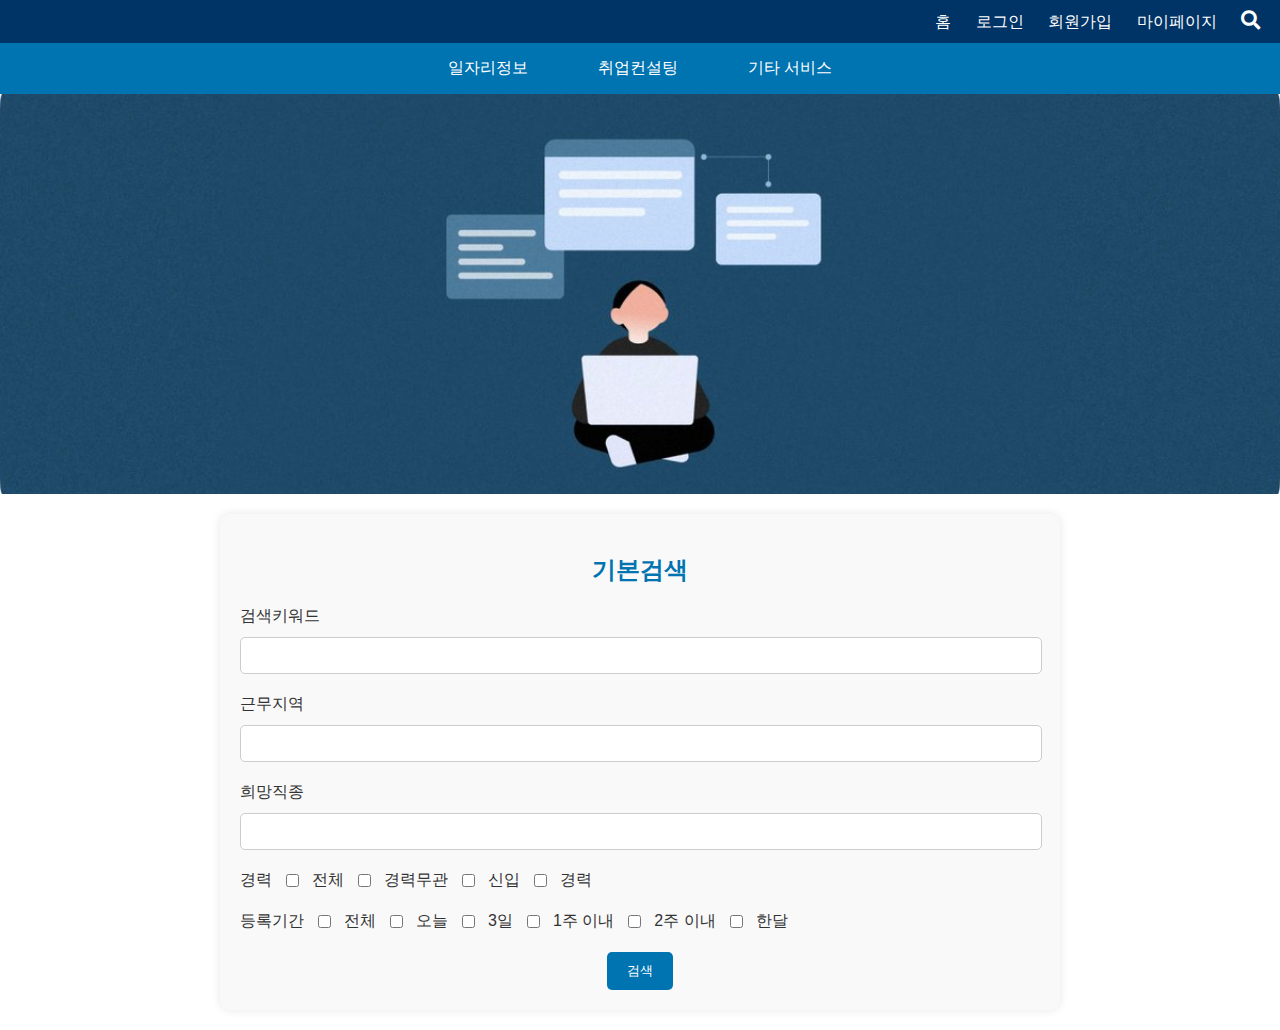
<file: index.html>
<!DOCTYPE html>
<html lang="ko">
<head>
    <meta charset="UTF-8">
    <meta name="viewport" content="width=device-width, initial-scale=1.0">
    <title>구직 웹사이트</title>
    <link rel="stylesheet" href="styles.css">
    <link rel="stylesheet" href="https://cdnjs.cloudflare.com/ajax/libs/font-awesome/5.15.4/css/all.min.css">
</head>
<body>
    <header>
        <div class="top-bar">
            <a href="index.html">홈</a>
            <a href="login.html">로그인</a>
            <a href="register.html">회원가입</a>
            <a href="#">마이페이지</a>
            <a href="#" class="search-icon"><i class="fas fa-search"></i></a>
        </div>
        <nav>
            <ul class="menu">
                <li><a href="job_info.html">일자리정보</a></li>
                <li><a href="consulting.html">취업컨설팅</a></li>
                <li><a href="services.html">기타 서비스</a></li>
            </ul>
        </nav>
    </header>
    <main>
        <section class="hero">
            <div class="slider">
                <div class="slides">
                    <div class="slide">
                        <img src="2.jpg" alt="슬라이드 이미지 1">
                    </div>
                    <div class="slide">
                        <img src="1.jpg" alt="슬라이드 이미지 2">
                    </div>
                    <div class="slide">
                        <img src="3.jpg" alt="슬라이드 이미지 3">
                    </div>
                </div>
            </div>
        </section>
        <section class="search-section">
            <div class="basic-search">
                <h2>기본검색</h2>
                <form>
                    <label for="keyword">검색키워드</label>
                    <input type="text" id="keyword">
                    <label for="region">근무지역</label>
                    <input type="text" id="region">
                    <label for="job-type">희망직종</label>
                    <input type="text" id="job-type">
                    <div class="checkbox-group">
                        <label>경력</label>
                        <input type="checkbox" id="all" name="experience"><label for="all">전체</label>
                        <input type="checkbox" id="no-exp" name="experience"><label for="no-exp">경력무관</label>
                        <input type="checkbox" id="entry" name="experience"><label for="entry">신입</label>
                        <input type="checkbox" id="exp" name="experience"><label for="exp">경력</label>
                    </div>
                    <div class="checkbox-group">
                        <label>등록기간</label>
                        <input type="checkbox" id="all-period" name="registration-period"><label for="all-period">전체</label>
                        <input type="checkbox" id="today" name="registration-period"><label for="today">오늘</label>
                        <input type="checkbox" id="3-days" name="registration-period"><label for="3-days">3일</label>
                        <input type="checkbox" id="1-week" name="registration-period"><label for="1-week">1주 이내</label>
                        <input type="checkbox" id="2-weeks" name="registration-period"><label for="2-weeks">2주 이내</label>
                        <input type="checkbox" id="1-month" name="registration-period"><label for="1-month">한달</label>
                    </div>
                    <button type="submit">검색</button>
                </form>
            </div>
        </section>
    </main>
    <script src="script.js"></script>
</body>
</html>
</file>
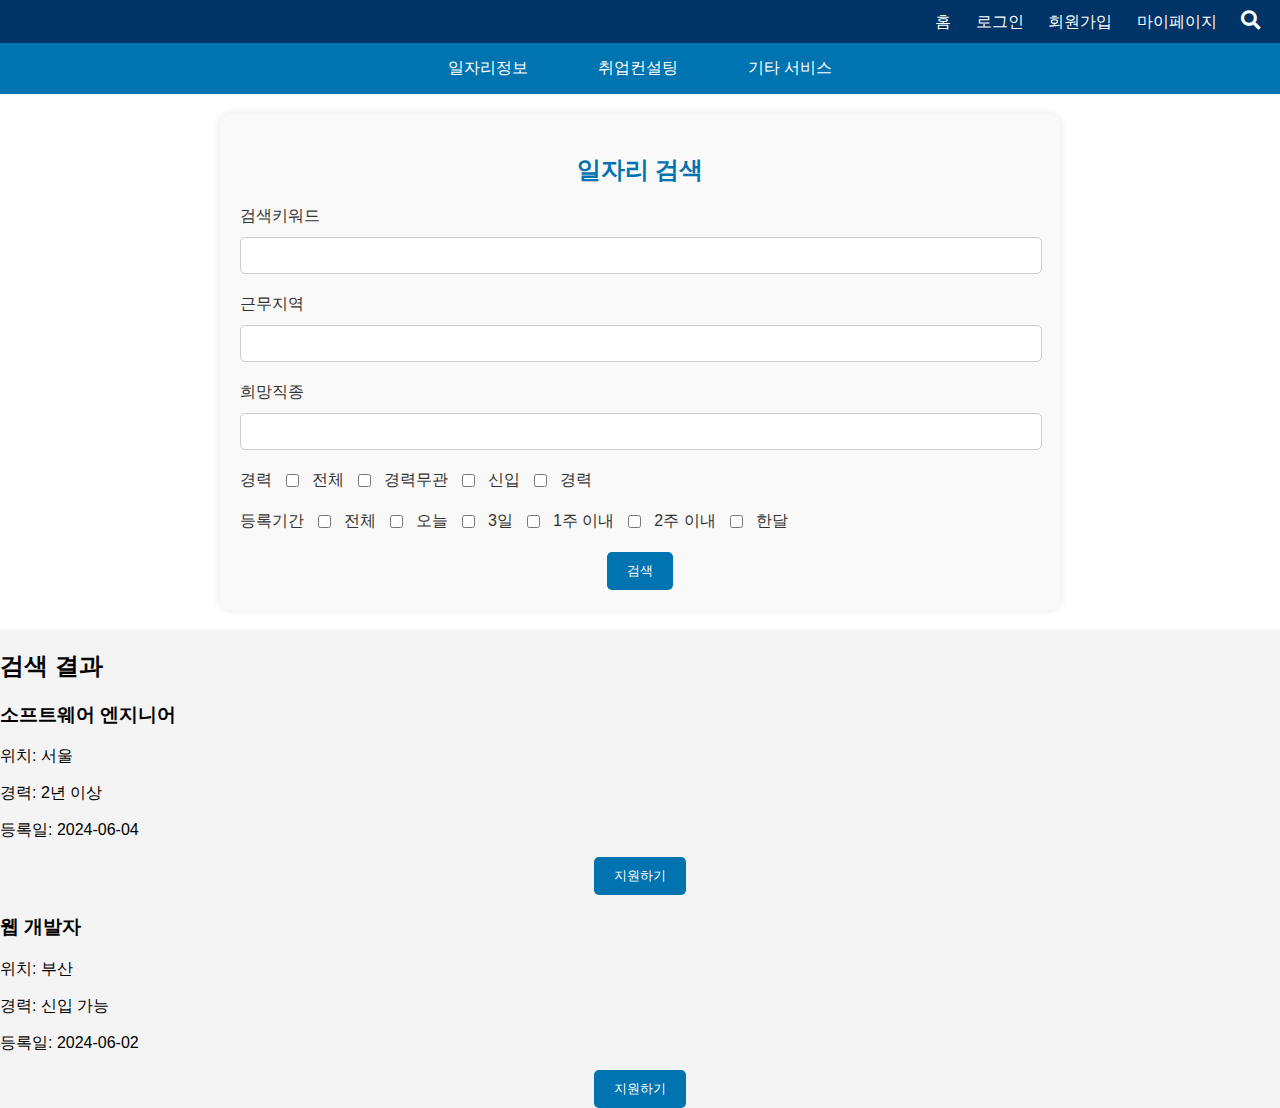
<file: job_info.html>
<!DOCTYPE html>
<html lang="ko">
<head>
    <meta charset="UTF-8">
    <meta name="viewport" content="width=device-width, initial-scale=1.0">
    <title>일자리 정보</title>
    <link rel="stylesheet" href="styles.css">
    <link rel="stylesheet" href="https://cdnjs.cloudflare.com/ajax/libs/font-awesome/5.15.4/css/all.min.css">
</head>
<body>
    <header>
        <div class="top-bar">
            <a href="index.html">홈</a>
            <a href="login.html">로그인</a>
            <a href="register.html">회원가입</a>
            <a href="#">마이페이지</a>
            <a href="#" class="search-icon"><i class="fas fa-search"></i></a>
        </div>
        <nav>
            <ul class="menu">
                <li><a href="job_info.html">일자리정보</a></li>
                <li><a href="consulting.html">취업컨설팅</a></li>
                <li><a href="services.html">기타 서비스</a></li>
            </ul>
        </nav>
    </header>
    <main>
        <section class="search-section">
            <div class="basic-search">
                <h2>일자리 검색</h2>
                <form>
                    <label for="keyword">검색키워드</label>
                    <input type="text" id="keyword">
                    <label for="region">근무지역</label>
                    <input type="text" id="region">
                    <label for="job-type">희망직종</label>
                    <input type="text" id="job-type">
                    <div class="checkbox-group">
                        <label>경력</label>
                        <input type="checkbox" id="all" name="experience"><label for="all">전체</label>
                        <input type="checkbox" id="no-exp" name="experience"><label for="no-exp">경력무관</label>
                        <input type="checkbox" id="entry" name="experience"><label for="entry">신입</label>
                        <input type="checkbox" id="exp" name="experience"><label for="exp">경력</label>
                    </div>
                    <div class="checkbox-group">
                        <label>등록기간</label>
                        <input type="checkbox" id="all-period" name="registration-period"><label for="all-period">전체</label>
                        <input type="checkbox" id="today" name="registration-period"><label for="today">오늘</label>
                        <input type="checkbox" id="3-days" name="registration-period"><label for="3-days">3일</label>
                        <input type="checkbox" id="1-week" name="registration-period"><label for="1-week">1주 이내</label>
                        <input type="checkbox" id="2-weeks" name="registration-period"><label for="2-weeks">2주 이내</label>
                        <input type="checkbox" id="1-month" name="registration-period"><label for="1-month">한달</label>
                    </div>
                    <button type="submit">검색</button>
                </form>
            </div>
        </section>
        <section class="job-results">
            <h2>검색 결과</h2>
            <div class="job-card">
                <h3>소프트웨어 엔지니어</h3>
                <p>위치: 서울</p>
                <p>경력: 2년 이상</p>
                <p>등록일: 2024-06-04</p>
                <button class="apply-btn">지원하기</button>
            </div>
            <div class="job-card">
                <h3>웹 개발자</h3>
                <p>위치: 부산</p>
                <p>경력: 신입 가능</p>
                <p>등록일: 2024-06-02</p>
                <button class="apply-btn">지원하기</button>
            </div>
            <!-- 추가적인 일자리 카드들 -->
        </section>
    </main>
    <script src="script.js"></script>
</body>
</html>
</file>
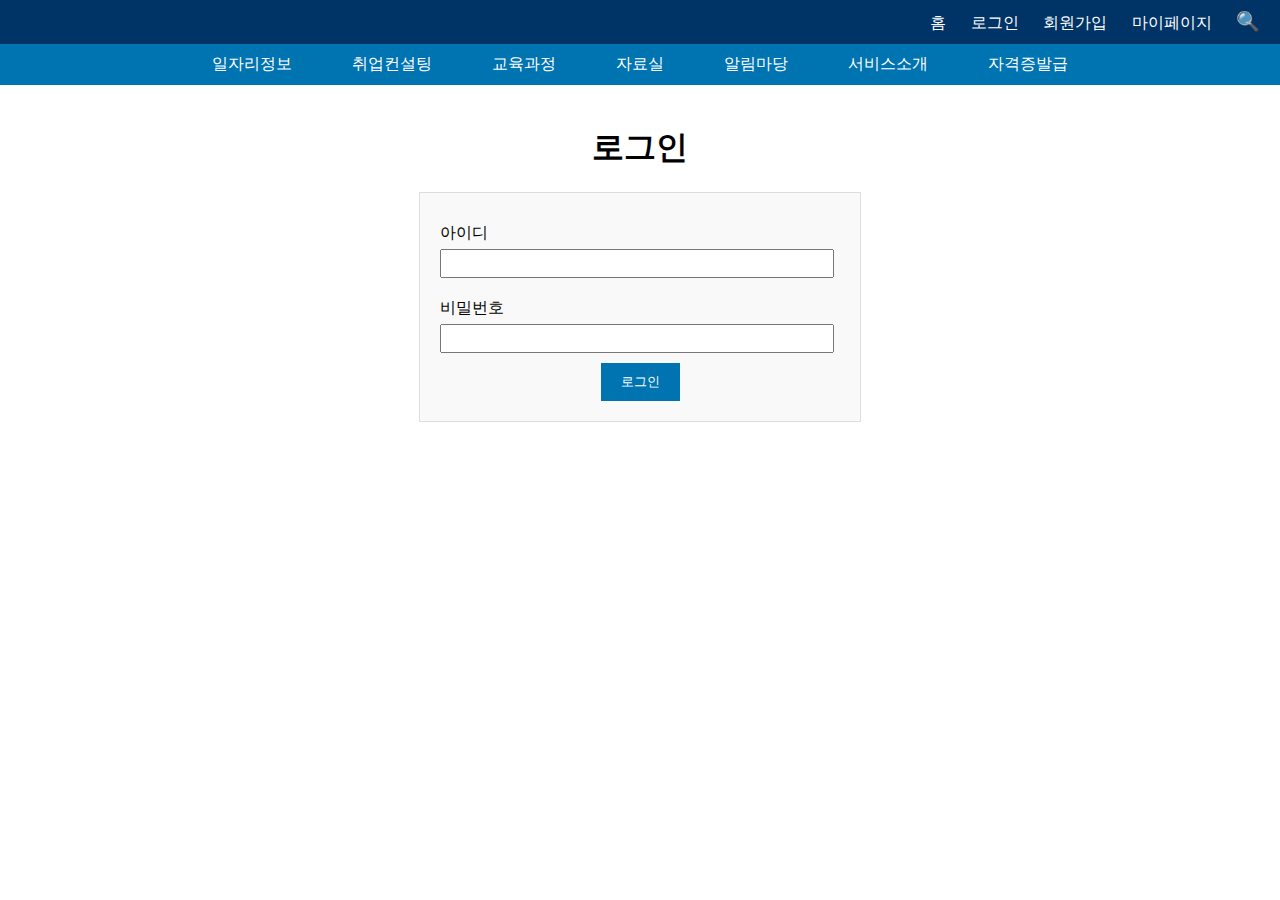
<file: login.html>
<!DOCTYPE html>
<html lang="ko">
<head>
    <meta charset="UTF-8">
    <meta name="viewport" content="width=device-width, initial-scale=1.0">
    <title>로그인</title>
    <link rel="stylesheet" href="login_styles.css">
</head>
<body>
    <header>
        <div class="top-bar">
            <a href="index.html">홈</a>
            <a href="login.html">로그인</a>
            <a href="register.html">회원가입</a>
            <a href="#">마이페이지</a>
            <a href="#" class="search-icon">🔍</a>
        </div>
        <nav>
            <ul>
                <li><a href="job_info.html">일자리정보</a></li>
                <li><a href="consulting.html">취업컨설팅</a></li>
                <li><a href="#">교육과정</a></li>
                <li><a href="#">자료실</a></li>
                <li><a href="#">알림마당</a></li>
                <li><a href="#">서비스소개</a></li>
                <li><a href="#">자격증발급</a></li>
            </ul>
        </nav>
    </header>
    <main>
        <section class="login-section">
            <h1>로그인</h1>
            <form class="login-form">
                <label for="username">아이디</label>
                <input type="text" id="username" required>
                <label for="password">비밀번호</label>
                <input type="password" id="password" required>
                <button type="submit">로그인</button>
            </form>
        </section>
    </main>
    <script src="login_script.js"></script>
</body>
</html>
</file>
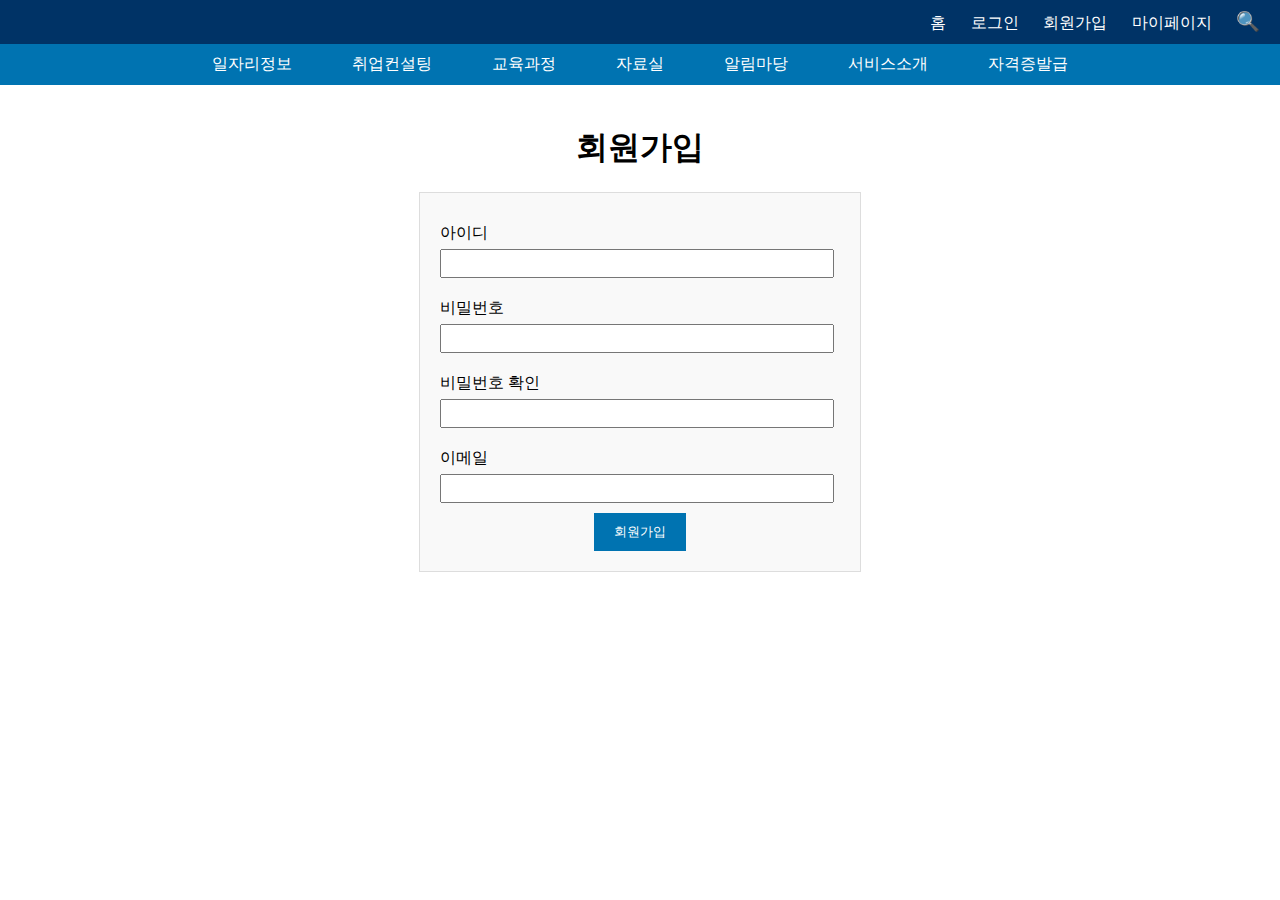
<file: register.html>
<!DOCTYPE html>
<html lang="ko">
<head>
    <meta charset="UTF-8">
    <meta name="viewport" content="width=device-width, initial-scale=1.0">
    <title>회원가입</title>
    <link rel="stylesheet" href="register_styles.css">
</head>
<body>
    <header>
        <div class="top-bar">
            <a href="index.html">홈</a>
            <a href="login.html">로그인</a>
            <a href="register.html">회원가입</a>
            <a href="#">마이페이지</a>
            <a href="#" class="search-icon">🔍</a>
        </div>
        <nav>
            <ul>
                <li><a href="job_info.html">일자리정보</a></li>
                <li><a href="consulting.html">취업컨설팅</a></li>
                <li><a href="#">교육과정</a></li>
                <li><a href="#">자료실</a></li>
                <li><a href="#">알림마당</a></li>
                <li><a href="#">서비스소개</a></li>
                <li><a href="#">자격증발급</a></li>
            </ul>
        </nav>
    </header>
    <main>
        <section class="register-section">
            <h1>회원가입</h1>
            <form class="register-form">
                <label for="username">아이디</label>
                <input type="text" id="username" required>
                <label for="password">비밀번호</label>
                <input type="password" id="password" required>
                <label for="confirm-password">비밀번호 확인</label>
                <input type="password" id="confirm-password" required>
                <label for="email">이메일</label>
                <input type="email" id="email" required>
                <button type="submit">회원가입</button>
            </form>
        </section>
    </main>
    <script src="register_script.js"></script>
</body>
</html>
</file>
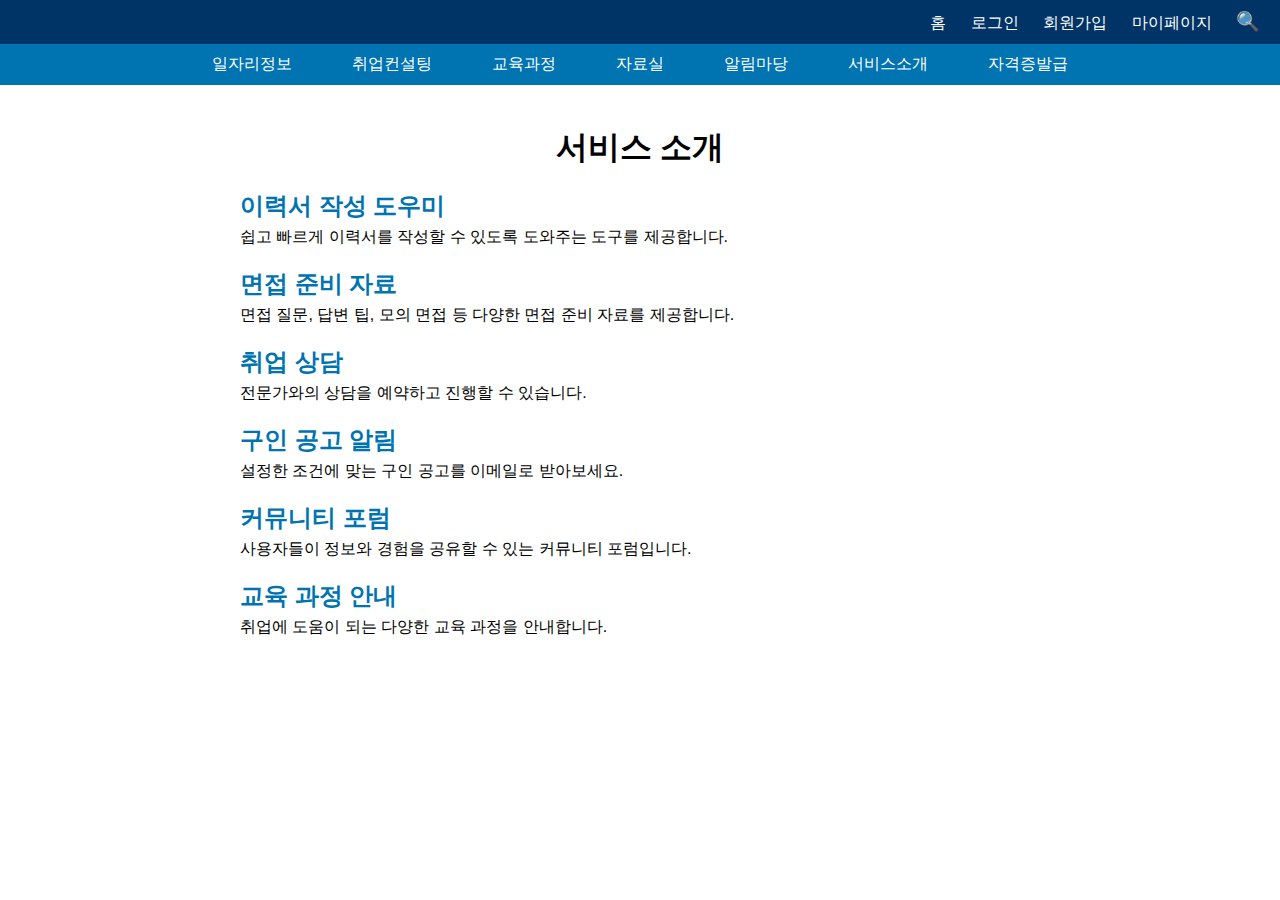
<file: services.html>
<!DOCTYPE html>
<html lang="ko">
<head>
    <meta charset="UTF-8">
    <meta name="viewport" content="width=device-width, initial-scale=1.0">
    <title>서비스 소개</title>
    <link rel="stylesheet" href="services_styles.css">
</head>
<body>
    <header>
        <div class="top-bar">
            <a href="index.html">홈</a>
            <a href="login.html">로그인</a>
            <a href="register.html">회원가입</a>
            <a href="#">마이페이지</a>
            <a href="#" class="search-icon">🔍</a>
        </div>
        <nav>
            <ul>
                <li><a href="job_info.html">일자리정보</a></li>
                <li><a href="consulting.html">취업컨설팅</a></li>
                <li><a href="#">교육과정</a></li>
                <li><a href="#">자료실</a></li>
                <li><a href="#">알림마당</a></li>
                <li><a href="services.html">서비스소개</a></li>
                <li><a href="#">자격증발급</a></li>
            </ul>
        </nav>
    </header>
    <main>
        <section class="services-section">
            <h1>서비스 소개</h1>
            <div class="service">
                <h2>이력서 작성 도우미</h2>
                <p>쉽고 빠르게 이력서를 작성할 수 있도록 도와주는 도구를 제공합니다.</p>
            </div>
            <div class="service">
                <h2>면접 준비 자료</h2>
                <p>면접 질문, 답변 팁, 모의 면접 등 다양한 면접 준비 자료를 제공합니다.</p>
            </div>
            <div class="service">
                <h2>취업 상담</h2>
                <p>전문가와의 상담을 예약하고 진행할 수 있습니다.</p>
            </div>
            <div class="service">
                <h2>구인 공고 알림</h2>
                <p>설정한 조건에 맞는 구인 공고를 이메일로 받아보세요.</p>
            </div>
            <div class="service">
                <h2>커뮤니티 포럼</h2>
                <p>사용자들이 정보와 경험을 공유할 수 있는 커뮤니티 포럼입니다.</p>
            </div>
            <div class="service">
                <h2>교육 과정 안내</h2>
                <p>취업에 도움이 되는 다양한 교육 과정을 안내합니다.</p>
            </div>
        </section>
    </main>
    <script src="services_script.js"></script>
</body>
</html>
</file>
<file: styles.css>
body {
    font-family: Arial, sans-serif;
    margin: 0;
    padding: 0;
    background-color: #f4f4f4;
}

.top-bar {
    background-color: #003366;
    color: white;
    padding: 10px;
    text-align: right;
}

.top-bar a {
    color: white;
    margin: 0 10px;
    text-decoration: none;
}

.search-icon {
    font-size: 1.2em;
}

nav {
    background-color: #0073b1;
    position: relative;
}

nav ul.menu {
    list-style-type: none;
    margin: 0;
    padding: 0;
    display: flex;
    justify-content: center;
}

nav ul.menu li {
    position: relative;
    margin: 0 15px;
}

nav ul.menu li a {
    color: white;
    text-decoration: none;
    padding: 15px 20px;
    display: block;
    position: relative;
    transition: all 0.3s;
}

nav ul.menu li a::after {
    content: '';
    position: absolute;
    bottom: 0;
    left: 0;
    width: 0;
    height: 2px;
    background-color: white;
    transition: all 0.3s;
}

nav ul.menu li a:hover::after {
    width: 100%;
}

.hero {
    position: relative;
    width: 100%;
    height: 400px;
    overflow: hidden;
}

.slider {
    width: 100%;
    height: 100%;
    position: relative;
}

.slides {
    display: flex;
    transition: transform 0.5s ease-in-out;
}

.slide {
    min-width: 100%;
    box-sizing: border-box;
}

.slide img {
    width: 100%;
    height: 400px;
    object-fit: cover;
}

.caption {
    position: absolute;
    bottom: 20px;
    left: 20px;
    color: white;
    background-color: rgba(0, 0, 0, 0.5);
    padding: 10px;
}

.search-section {
    padding: 20px 0;
    background-color: #ffffff;
}

.basic-search {
    max-width: 800px;
    margin: 0 auto;
    background-color: #f9f9f9;
    padding: 20px;
    border-radius: 10px;
    box-shadow: 0 0 10px rgba(0, 0, 0, 0.1);
}

.basic-search h2 {
    text-align: center;
    margin-bottom: 20px;
    color: #0073b1;
}

.basic-search form {
    display: grid;
    gap: 10px;
}

.basic-search label {
    display: block;
    color: #333333;
}

.basic-search input[type="text"] {
    width: calc(100% - 20px);
    padding: 10px;
    border: 1px solid #cccccc;
    border-radius: 5px;
    margin-bottom: 10px;
}

.checkbox-group {
    display: flex;
    align-items: center;
    gap: 10px;
    margin-bottom: 10px;
}

button {
    padding: 10px 20px;
    background-color: #0073b1;
    color: white;
    border: none;
    cursor: pointer;
    display: block;
    margin: 0 auto;
    border-radius: 5px;
}

button:hover {
    background-color: #005b8a;
    transition: background-color 0.3s;
}
</file>
<file: login_styles.css>
body {
    font-family: Arial, sans-serif;
    margin: 0;
    padding: 0;
}

.top-bar {
    background-color: #003366;
    color: white;
    padding: 10px;
    text-align: right;
}

.top-bar a {
    color: white;
    margin: 0 10px;
    text-decoration: none;
}

.search-icon {
    font-size: 1.2em;
}

nav {
    background-color: #0073b1;
}

nav ul {
    list-style-type: none;
    margin: 0;
    padding: 0;
    display: flex;
    justify-content: center;
}

nav ul li {
    margin: 0 15px;
}

nav ul li a {
    color: white;
    text-decoration: none;
    padding: 10px 15px;
    display: block;
}

.login-section {
    padding: 20px;
}

.login-section h1 {
    text-align: center;
}

.login-form {
    max-width: 400px;
    margin: 0 auto;
    border: 1px solid #ddd;
    padding: 20px;
    background-color: #f9f9f9;
}

.login-form label {
    display: block;
    margin: 10px 0 5px;
}

.login-form input {
    width: calc(100% - 20px);
    padding: 5px;
    margin-bottom: 10px;
}

button {
    padding: 10px 20px;
    background-color: #0073b1;
    color: white;
    border: none;
    cursor: pointer;
    display: block;
    margin: 0 auto;
}
</file>
<file: register_styles.css>
body {
    font-family: Arial, sans-serif;
    margin: 0;
    padding: 0;
}

.top-bar {
    background-color: #003366;
    color: white;
    padding: 10px;
    text-align: right;
}

.top-bar a {
    color: white;
    margin: 0 10px;
    text-decoration: none;
}

.search-icon {
    font-size: 1.2em;
}

nav {
    background-color: #0073b1;
}

nav ul {
    list-style-type: none;
    margin: 0;
    padding: 0;
    display: flex;
    justify-content: center;
}

nav ul li {
    margin: 0 15px;
}

nav ul li a {
    color: white;
    text-decoration: none;
    padding: 10px 15px;
    display: block;
}

.register-section {
    padding: 20px;
}

.register-section h1 {
    text-align: center;
}

.register-form {
    max-width: 400px;
    margin: 0 auto;
    border: 1px solid #ddd;
    padding: 20px;
    background-color: #f9f9f9;
}

.register-form label {
    display: block;
    margin: 10px 0 5px;
}

.register-form input {
    width: calc(100% - 20px);
    padding: 5px;
    margin-bottom: 10px;
}

button {
    padding: 10px 20px;
    background-color: #0073b1;
    color: white;
    border: none;
    cursor: pointer;
    display: block;
    margin: 0 auto;
}
</file>
<file: services_styles.css>
body {
    font-family: Arial, sans-serif;
    margin: 0;
    padding: 0;
}

.top-bar {
    background-color: #003366;
    color: white;
    padding: 10px;
    text-align: right;
}

.top-bar a {
    color: white;
    margin: 0 10px;
    text-decoration: none;
}

.search-icon {
    font-size: 1.2em;
}

nav {
    background-color: #0073b1;
}

nav ul {
    list-style-type: none;
    margin: 0;
    padding: 0;
    display: flex;
    justify-content: center;
}

nav ul li {
    margin: 0 15px;
}

nav ul li a {
    color: white;
    text-decoration: none;
    padding: 10px 15px;
    display: block;
}

.services-section {
    padding: 20px;
    max-width: 800px;
    margin: 0 auto;
}

.services-section h1 {
    text-align: center;
    margin-bottom: 20px;
}

.service {
    margin-bottom: 20px;
}

.service h2 {
    color: #0073b1;
    margin-bottom: 5px;
}

.service p {
    margin: 0;
}
</file>
